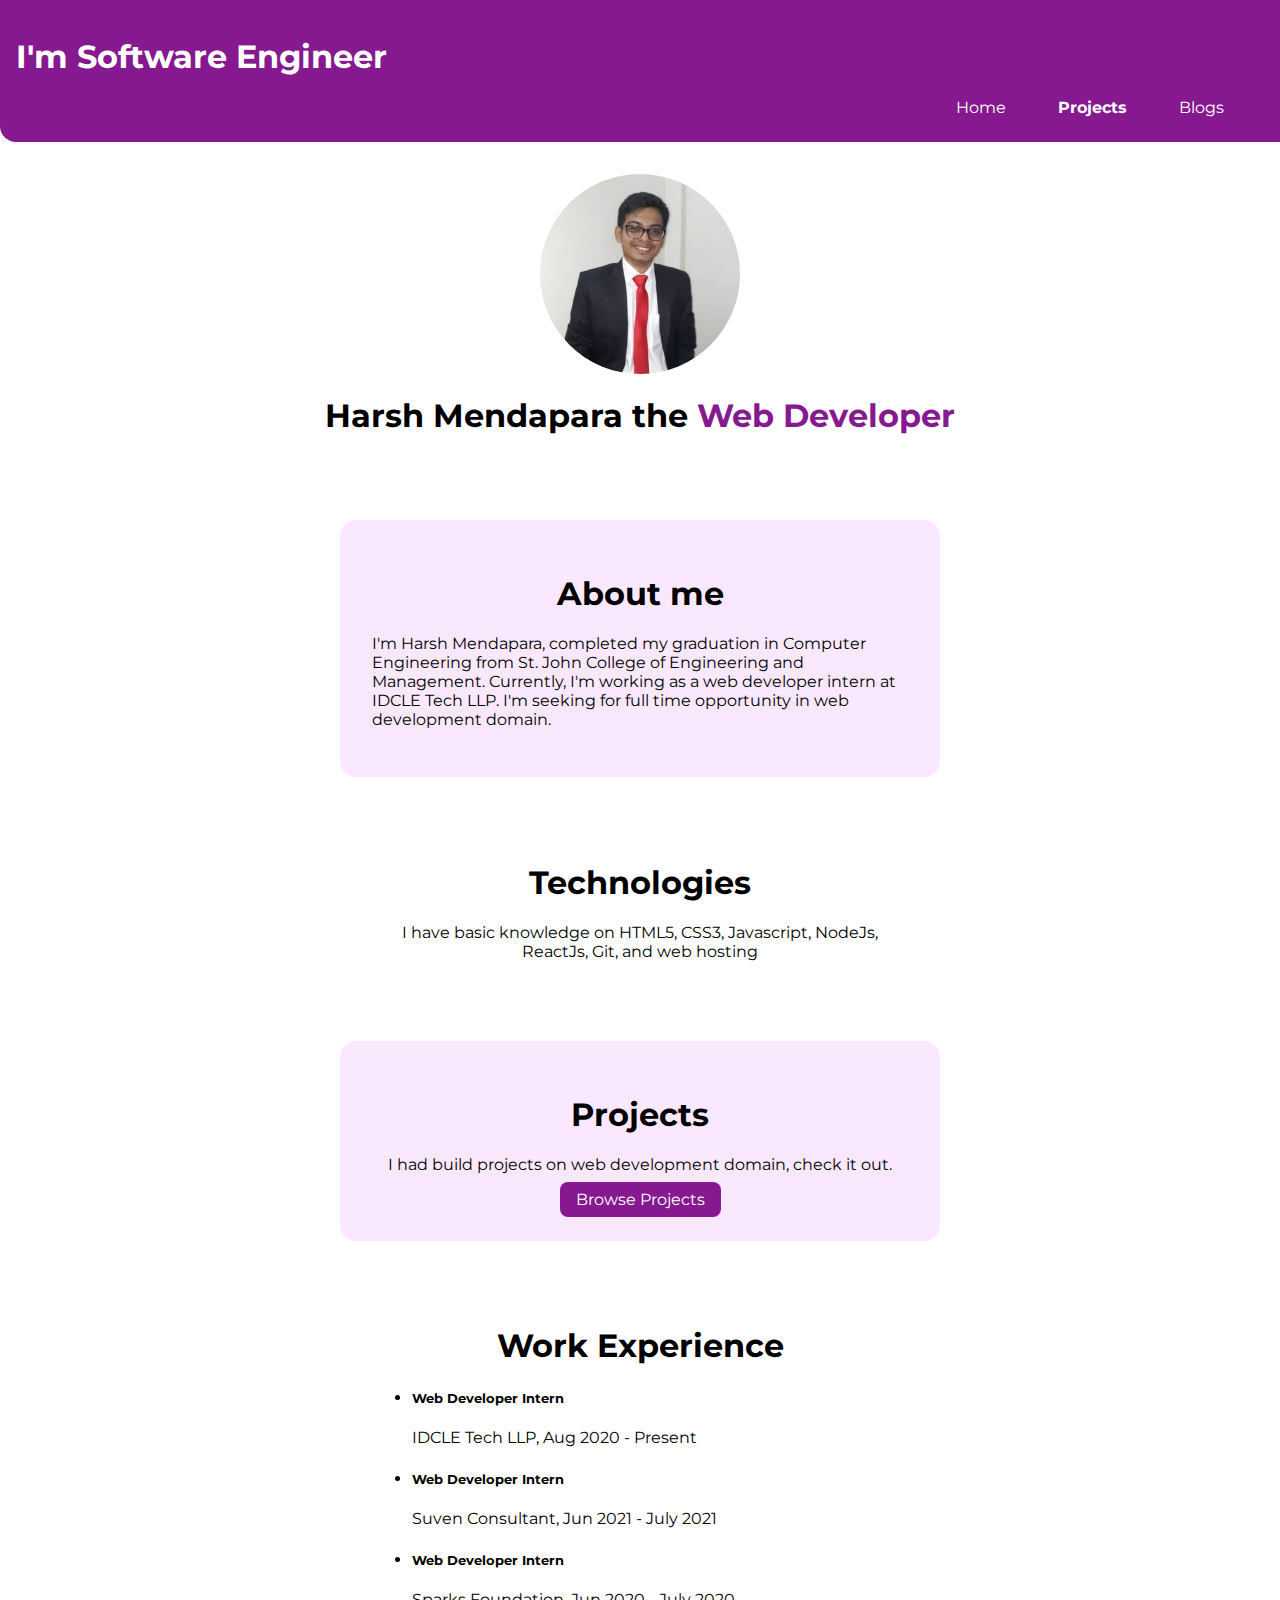
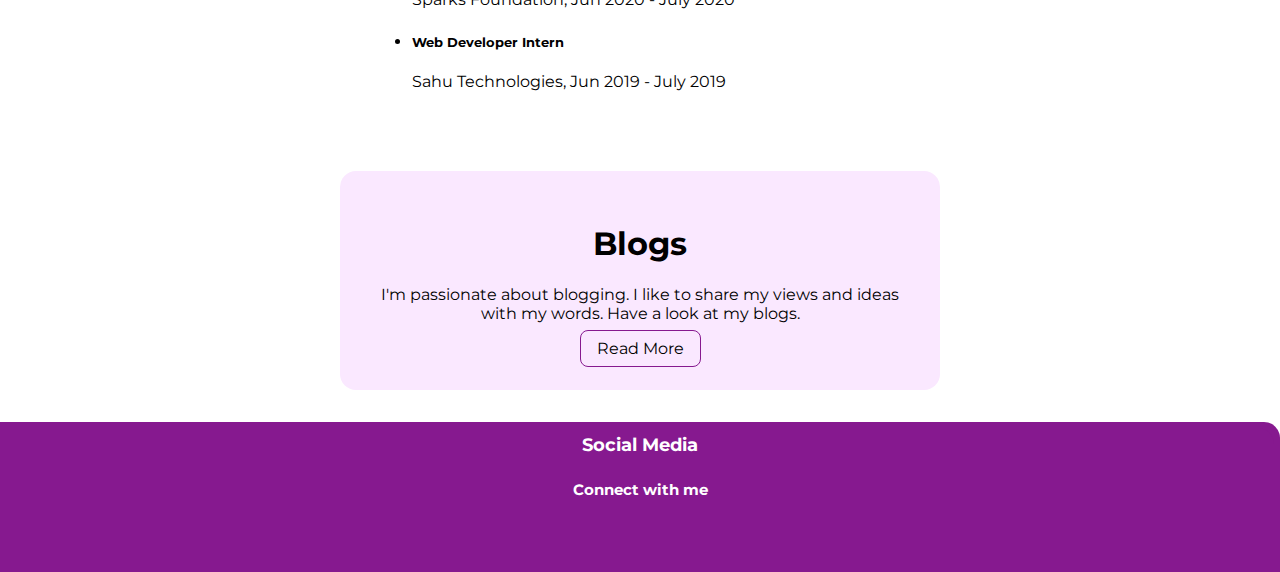
<file: index.html>
<!DOCTYPE html>

<html>
  <head>
    <meta charset="utf-8">
    <meta http-equiv="X-UA-Compatible" content="IE=edge">
    <title></title>
    <meta name="description" content="">
    <meta name="viewport" content="width=device-width, initial-scale=1">
    <link rel="stylesheet" href="style.css">
    <link rel="stylesheet" href="https://cdnjs.cloudflare.com/ajax/libs/font-awesome/5.10.0/css/all.min.css" integrity="sha512-PgQMlq+nqFLV4ylk1gwUOgm6CtIIXkKwaIHp/PAIWHzig/lKZSEGKEysh0TCVbHJXCLN7WetD8TFecIky75ZfQ==" crossorigin="anonymous"/>
  </head>
  <body>
    <nav class="navigation container">
      <div>
        <h1 class="hero-heading">I'm Software Engineer</h1>
      </div>
      <ul class="list-non-bullet nav-pills">
        <li class="list-item-inline">
          <a class="link" href="/">Home</a>
        </li>
        <li class="list-item-inline">
          <a class="link link-active" href="/Projects.html">Projects</a>
        </li>
        <li class="list-item-inline">
          <a class="link" href="/Blogs.html">Blogs</a>
        </li>
      </ul>
    </nav>
    <header class="hero">
      <img class="hero-img" src="images/harsh.jpg" />
      <h1 class="header-heading">Harsh Mendapara the <span class="hero-heading"> Web Developer</span></h1>
    </header>

    <div class="container container-center">
      <section class="section container-bg about-us">
        <h1>About me</h1>
        <p> I'm Harsh Mendapara, completed my graduation in Computer Engineering from St. John College of Engineering and Management. Currently, I'm working as a web developer intern at IDCLE Tech LLP. I'm seeking for full time opportunity in web development domain.</p>
      </section>
    </div>
    <div class="container container-center">
      <section class="section">
        <h1>Technologies</h1>
        <p> I have basic knowledge on HTML5, CSS3, Javascript, NodeJs, ReactJs, Git, and web hosting</p>
      </section>
    </div>
    
    <div class="container container-center">
      <section class="section container-bg">
        <h1>Projects</h1>
        <p> I had build projects on web development domain, check it out.</p>
        <a class="link primary-link" href="/">Browse Projects</a>
      </section>
    </div>

    <div class="container container-center">
      <section class="section">
        <h1>Work Experience</h1>   
        <ul>
          <li>
            <h5 class="h5">Web Developer Intern</h5>
            <p class="text-content">IDCLE Tech LLP, Aug 2020 - Present</p>
          </li>
          <li>
            <h5 class="h5">Web Developer Intern</h5>
            <p class="text-content">Suven Consultant, Jun 2021 - July 2021</p>
          </li>
          <li>
            <h5 class="h5">Web Developer Intern</h5>
            <p class="text-content">Sparks Foundation, Jun 2020 - July 2020</p>
          </li>
          <li>
            <h5 class="h5">Web Developer Intern</h5>
            <p class="text-content">Sahu Technologies, Jun 2019 - July 2019</p>
          </li>
        </ul>
      </section>
    </div>

    <div class="container container-center">
      <section class="section container-bg">
        <h1>Blogs</h1>
        <p> I'm passionate about blogging. I like to share my views and ideas with my words. Have a look at my blogs.</p>
        <a class="link secondary-link" href="/">Read More</a>
      </section>
    </div>

    <footer class="footer">
      <div class="footer">
        <div class="footer-header">
          Social Media 
          <h5>Connect with me</h5>
        </div>
        
        <ul class="social-links list-non-bullet">
          <li class="list-item-inline"><a class="link" href="https://stackoverflow.com/users/12983770/harsh-mendapara"><i class="fab fa-stack-overflow fa-1x"></i></a></li>
          <li class="list-item-inline"><a class="link" href="https://github.com/harshh351998"><i class="fab fa-github fa-1x"></i></a></li>
          <li class="list-item-inline"><a class="link" href="https://www.hackerrank.com/harshh451998"><i class="fab fa-hackerrank fa-1x"></i></a></li>
          <li class="list-item-inline"><a class="link" href="https://www.linkedin.com/in/harsh-mendapara/"><i class="fab fa-linkedin fa-1x"></i></a></li>
        </ul>
      </div>
    </footer>
  </body>
</html>
</file>
<file: style.css>
@import url("https://fonts.googleapis.com/css2?family=Montserrat:wght@400;700&display=swap");


body {
  font-family: 'Montserrat', 'sans-serif';
  width:100%;
  margin: 0;
}

:root {
  --primary-color: #86198F;
  --primary-link-color : white;
  --secondary-link-color : black;
  --nav-color: white;
  --nav-link-color: white;
  --nav-link-bg-color: black;
  --nav-link-hover-color:white;
  --section-bg:#FAE8FF;
  --section-text: #495057;
  --hero-heading-color: #484848;
  --footer-bg-color:#86198F;
  --footer-color:white;
  --footer-link-color:white;
}
/** container **/
.container {
  padding-left: 1rem; 
  padding-right: 1rem; 
}

.container-center {
  max-width:600px;
  width:100%;
  margin:auto;
}

/** headings **/
.h5 {
  text-align: justify;
}
/** Text content **/
.text-content {
  text-align: left;
}
/** links **/
.link {
  box-sizing: border-box;
  text-decoration: none;
  padding: 0.5rem 1rem;
}

.primary-link {
  background-color: var(--primary-color);
  border-radius: 0.5rem;
  color: var(--primary-link-color);
}

.secondary-link {
  color: var(--secondary-link-color);
  border-radius: 0.5rem;
  border: 1px solid var(--primary-color);
}

/** lists **/
.list-non-bullet {
  list-style: none;
  padding-inline-start: 0%;
}

.list-item-inline {
  display:inline;
  padding: 0rem 0.5rem;
}



/** navigation **/
.navigation {
  background-color: var(--primary-color);
  color:var(--nav-color);
  padding: 1rem;
  border-bottom-left-radius: 1rem;
}

.navigation .nav-brand {
  font-weight: bold;
  font-size: medium;
}
.navigation .link {
  color:var(--nav-color);
}


.navigation .nav-pills {
  text-align: right;
  margin: 0.6rem 1rem;
}

.navigation .link-active {
  font-weight: bold;
}
.link:hover {
  background-color: var(--nav-link-bg-color);
  color:var(--nav-link-hover-color);
  
}

/** Header **/
.hero {
  padding: 2rem;
}
.hero .hero-img {
  max-width: 350px;
  display: block;
  margin: auto;
  border-radius: 50%;
}

.header-heading {
  text-align: center;
}
.hero .hero-heading {
  padding-top: 1rem;
  color:var(--hero-heading-color);
  text-align: center;
}
.hero .hero-heading{
  color: var(--primary-color);
}


/** Section **/
.section{
  padding: 2rem;
  margin: 2rem 0;
  border-radius: 1rem;
  text-align: center;
  
}
.section h1 {
  text-align: center;
}

.container-bg {
  background-color:var(--section-bg) ;
}

.about-us {
  text-align: unset;
}

/** Footer **/
.footer {
  background-color: var(--footer-bg-color);
  text-align: center;
  color:var(--footer-color);
  border-top-right-radius: 1rem;
  margin-top: auto;
  padding: 0.4rem;
}
.footer-header {
  font-weight: bold;
  font-size: large;
}
.footer .link {
  color: var(--footer-link-color);
}
.footer ul {
  padding-inline-start: 0px;
}
</file>
